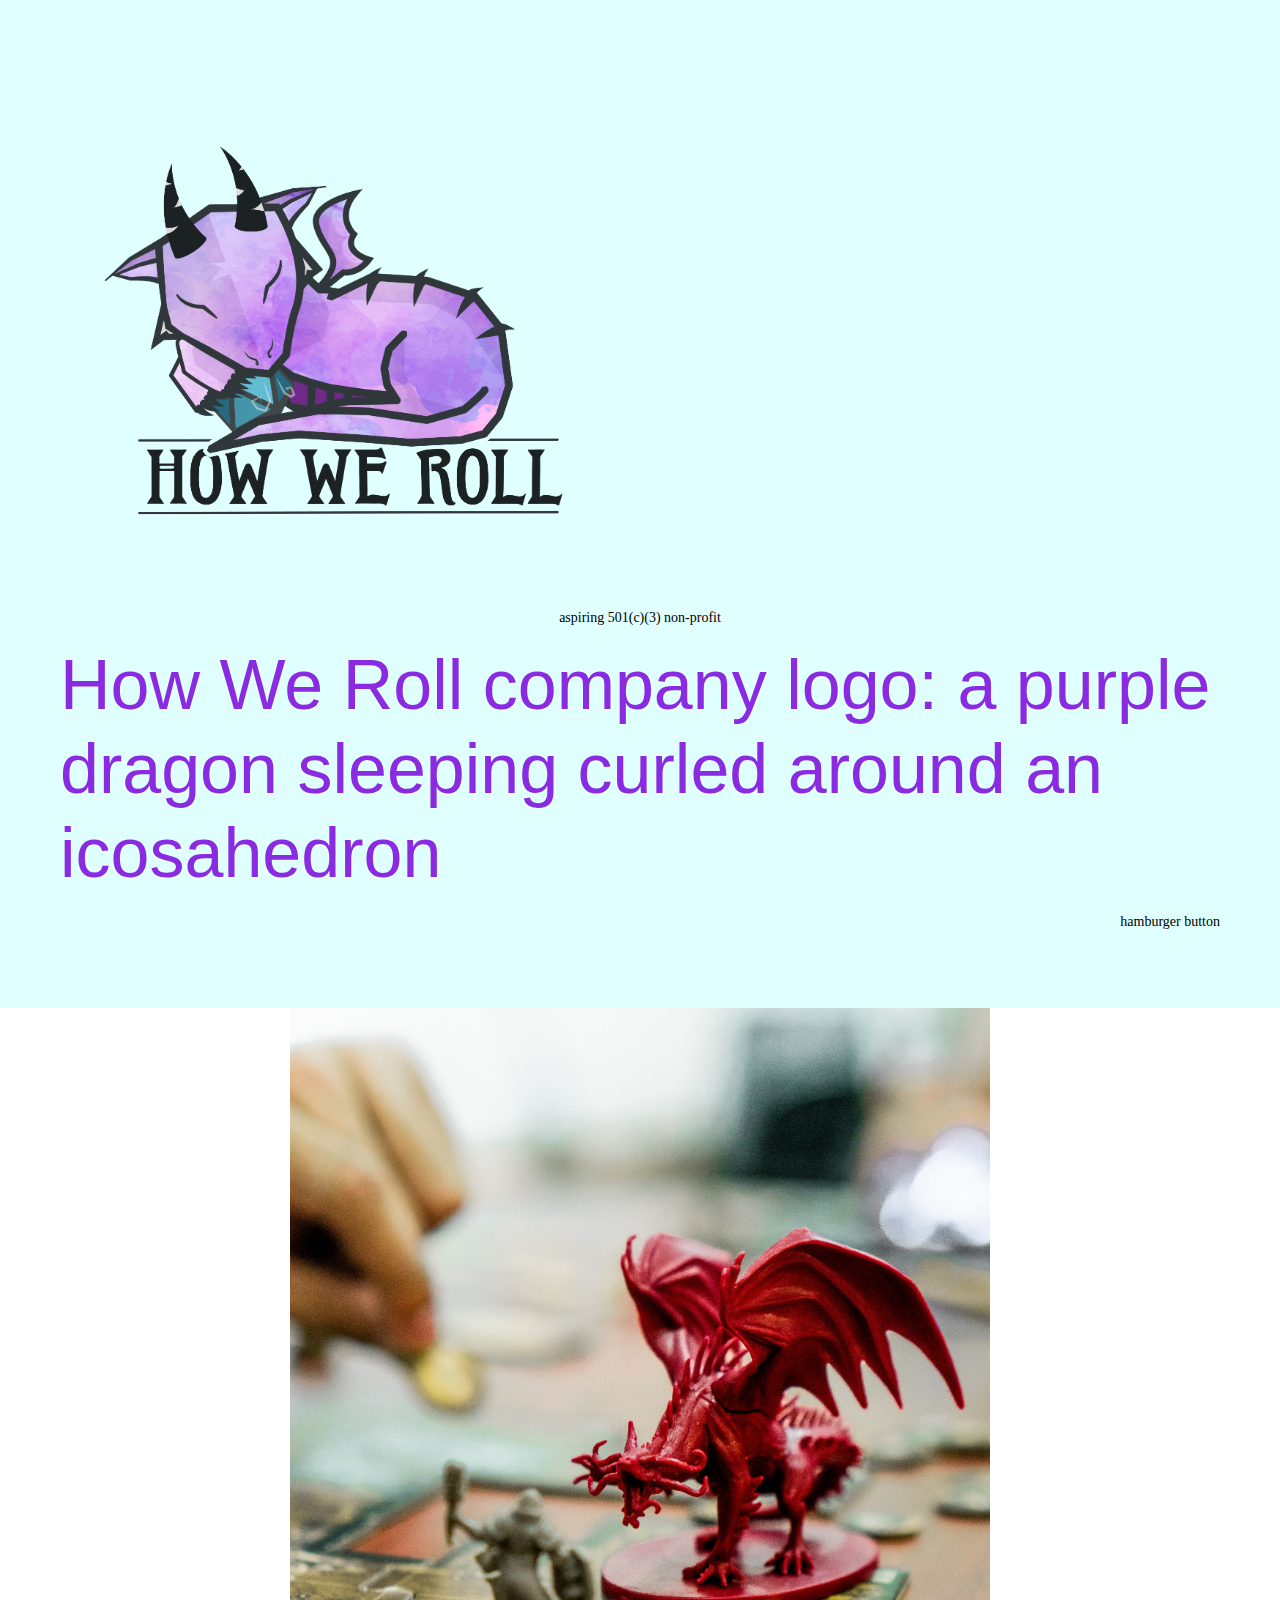
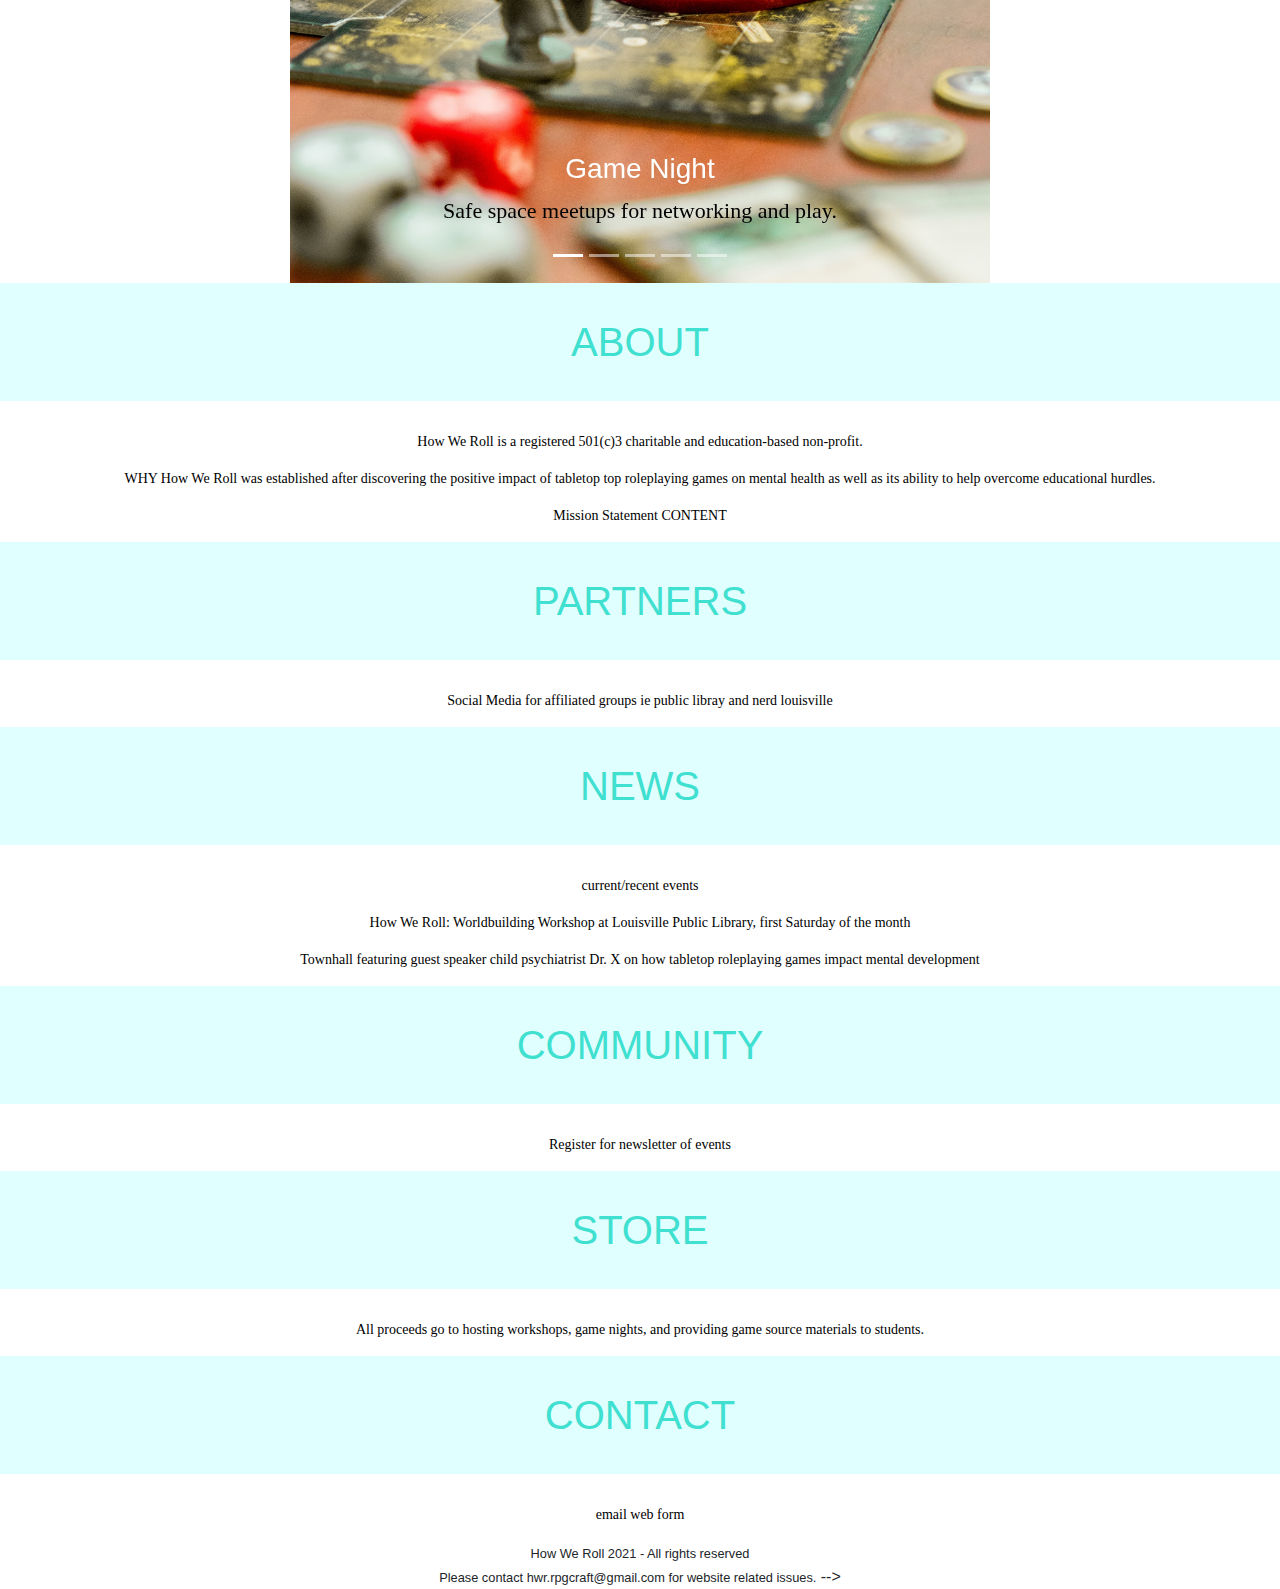
<file: index.html>
<!DOCTYPE html>
<html>
    <head>
        <meta charset="utf-8" />
        <meta http-equiv="X-UA-Compatible" content="IE-edge">
        <title>How We Roll</title>
        <meta name="Mallori Puchino" content="How We Roll">
        <meta name="description" content="website for How We Roll">
        <meta name="viewport" content="width=device-width, initial-scale=1">
        <!--[if lt IE 9]>
            <script src="https://oss.maxcdn.com/libs/html5shiv/3.7.0/html5shiv.js"></script>
        <![endif]-->
        <link rel="stylesheet" href="https://maxcdn.bootstrapcdn.com/bootstrap/4.0.0/css/bootstrap.min.css" integrity="sha384-Gn5384xqQ1aoWXA+058RXPxPg6fy4IWvTNh0E263XmFcJlSAwiGgFAW/dAiS6JXm" crossorigin="anonymous">
        <link rel="stylesheet" href="styles.css">
    </head>
        <body>
            <div class="header">
              <h1>
                <figure>
                    <img src="img/HWR-logo_FINAL-01.png" width="550px" height="550px"/>
                    <p>aspiring 501(c)(3) non-profit</p>
                    <figcaption>How We Roll company logo: a purple dragon sleeping curled around an icosahedron</figcaption>
                </figure>
                </h1>
                <p style="text-align:right">hamburger button</p>
            </div>
            <!--div></div-->
            <div class="bd-example">
              <div id="carouselExampleCaptions" class="carousel slide" data-ride="carousel">
                <ol class="carousel-indicators">
                  <li data-target="#carouselExampleCaptions" data-slide-to="0" class="active"></li>
                  <li data-target="#carouselExampleCaptions" data-slide-to="1"></li>
                  <li data-target="#carouselExampleCaptions" data-slide-to="2"></li>
                  <li data-target="#carouselExampleCaptions" data-slide-to="3"></li>
                  <li data-target="#carouselExampleCaptions" data-slide-to="4"></li>
                </ol>
                <div class="carousel-inner">
                  <div class="carousel-item active">
                    <div style="width: 700px; margin: auto;">
                    <img src="img/gamenight.jpg" class="d-block w-100" alt="Game Night">
                    </div>
                    <div class="carousel-caption d-none d-md-block">
                      <h3>Game Night</h3>
                      <p class="caption">Safe space meetups for networking and play.</p>
                    </div>
                  </div>
                  <div class="carousel-item">
                    <div style="width: 700px; margin: auto;">
                    <img src="img/workshop.jpg" class="d-block w-100" alt="Workshops">
                    </div>
                    <div class="carousel-caption d-none d-md-block">
                      <h3>Workshops</h3>
                      <p class="caption">Learn how to worldbuild, create characters, build puzzles and encounters.</p>
                    </div>
                  </div>
                  <div class="carousel-item">
                    <div style="width: 700px; margin: auto;">
                    <img src="img/dice1.jpg" class="d-block w-100" alt="Resources">
                    </div>
                    <div class="carousel-caption d-none d-md-block">
                      <h3>Educator and Parent Resources</h3>
                      <p class="caption">How does a game help a student develop life-long skills?</p>
                    </div>
                  </div>
                  <div class="carousel-item">
                    <div style="width: 700px; margin: auto;">
                    <img src="img/podcast.jpg" class="d-block w-100" alt="Podcast">
                    </div>
                    <div class="carousel-caption d-none d-md-block">
                      <h3>Podcast</h3>
                      <p class="caption">Listen in as we discuss with professionals the mental health benefits of playing tabletop RPGs.</p>
                    </div>
                  </div>
                  <div class="carousel-item">
                    <div style="width: 700px; margin: auto;">
                      <img src="img/volunteer.jpg" class="d-block w-100" alt="Volunteer">
                    </div>
                    <div class="carousel-caption d-none d-md-block">
                      <h3>Volunteer</h3>
                      <p class="caption">Make a difference</p>
                    </div>
                  </div>
                </div>
                <a class="carousel-control-prev" href="#carouselExampleCaptions" role="button" data-slide="prev">
                  <span class="carousel-control-prev-icon" aria-hidden="true"></span>
                  <span class="sr-only">Previous</span>
                </a>
                <a class="carousel-control-next" href="#carouselExampleCaptions" role="button" data-slide="next">
                  <span class="carousel-control-next-icon" aria-hidden="true"></span>
                  <span class="sr-only">Next</span>
                </a>
              </div>
            </div>
          <section>
            <h2>About</h2>
                <p>How We Roll is a registered 501(c)3 charitable and education-based non-profit.</p>
                <p>WHY How We Roll was established after discovering the positive impact of tabletop top roleplaying games on mental health as well as its ability to help overcome educational hurdles.</p>
                <p>Mission Statement CONTENT</p>
            <h2>Partners</h2>
                <p>Social Media for affiliated groups ie public libray and nerd louisville</p>
            <h2>News</h2>
              <p>current/recent events</p>
              <p>How We Roll: Worldbuilding Workshop at Louisville Public Library, first Saturday of the month</p>
              <p>Townhall featuring guest speaker child psychiatrist Dr. X on how tabletop roleplaying games impact mental development</p>
            <h2>Community</h2>
              <p>Register for newsletter of events</p>
            <h2>Store</h2>
              <p>All proceeds go to hosting workshops, game nights, and providing game source materials to students.</p>
            <h2>Contact</h2>
                <p>email web form</p>
          </section>
          <footer>
            <small>How We Roll 2021 - All rights reserved</small>
            <br>
            <small>Please contact hwr.rpgcraft@gmail.com for website related issues.</small> -->
          </footer>
            <script src="https://code.jquery.com/jquery-3.2.1.slim.min.js" integrity="sha384-KJ3o2DKtIkvYIK3UENzmM7KCkRr/rE9/Qpg6aAZGJwFDMVNA/GpGFF93hXpG5KkN" crossorigin="anonymous"></script>
            <script src="https://cdnjs.cloudflare.com/ajax/libs/popper.js/1.12.9/umd/popper.min.js" integrity="sha384-ApNbgh9B+Y1QKtv3Rn7W3mgPxhU9K/ScQsAP7hUibX39j7fakFPskvXusvfa0b4Q" crossorigin="anonymous"></script>
            <script src="https://maxcdn.bootstrapcdn.com/bootstrap/4.0.0/js/bootstrap.min.js" integrity="sha384-JZR6Spejh4U02d8jOt6vLEHfe/JQGiRRSQQxSfFWpi1MquVdAyjUar5+76PVCmYl" crossorigin="anonymous"></script>
          </body>
</html>
</file>
<file: styles.css>
body {
    font-family: 'Trebuchet MS', 'Lucida Sans Unicode', 'Lucida Grande', 'Lucida Sans', Arial, sans-serif;

}

.header {
    padding: 60px;
    text-align: left;
    background-color: lightcyan;
    color: blueviolet;
    font-size: 30px;
}

h1 {
    font-family: 'Trebuchet MS', 'Lucida Sans Unicode', 'Lucida Grande', 'Lucida Sans', Arial, sans-serif;
    font-size: 70px;
    color:blueviolet;
}

h2 {
    padding: 35px;
    text-align: center;
    background-color: lightcyan;
    font-family: 'Segoe UI', Tahoma, Geneva, Verdana, sans-serif;
    font-size: 40px;
    color: turquoise;
    font-weight: 300;
    text-transform: uppercase;
    margin-bottom: 30px;
}

.caption {
    color: white;
    font-size: 24px;
    font-style: bold;
}

p {
    text-align: center;
    font-family: Cambria, Cochin, Georgia, Times, 'Times New Roman', serif;
    font-size: 14px;
    color: black;
}

footer {
    text-align: center;
}

@media only screen and (min-width: 768px) {
    p.caption {
        font-size: 22px;
        color: black;
        display: block;
    }
}
</file>
